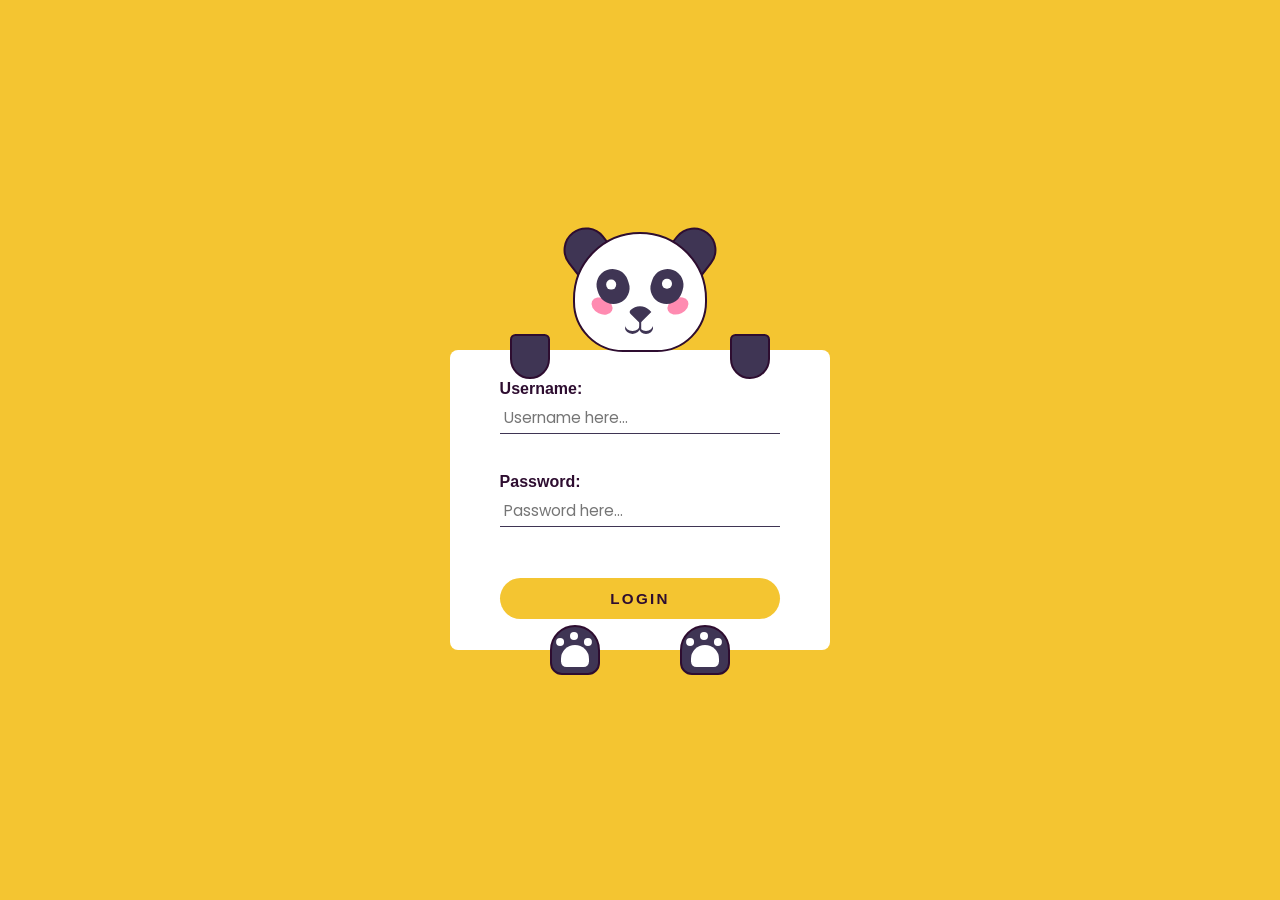
<file: login.html>
<!DOCTYPE html>
<html lang="en">
  <head>
    <meta name="viewport" content="width=device-width, initial-scale=1.0" />
    <title>Event Ease Login</title>
    <!-- Google Font -->
    <link
      href="https://fonts.googleapis.com/css2?family=Poppins:wght@400;600&display=swap"
      rel="stylesheet"
    />
    <!-- Stylesheet -->
    <link rel="stylesheet" href="style.css" />
  </head>
  <body>
    <div class="container">
      <form>
        <label for="username">Username:</label>
        <input type="text" id="username" placeholder="Username here..." /><br>
        <label for="password">Password:</label>
        <input type="password" id="password" placeholder="Password here..." /><br>
        <button>Login</button>
      </form>
      <div class="ear-l"></div>
      <div class="ear-r"></div>
      <div class="panda-face">
        <div class="blush-l"></div>
        <div class="blush-r"></div>
        <div class="eye-l">
          <div class="eyeball-l"></div>
        </div>
        <div class="eye-r">
          <div class="eyeball-r"></div>
        </div>
        <div class="nose"></div>
        <div class="mouth"></div>
      </div>
      <div class="hand-l"></div>
      <div class="hand-r"></div>
      <div class="paw-l"></div>
      <div class="paw-r"></div>
    </div>
    <!-- Script -->
    <script src="script.js"></script>
  </body>
</html>
</file>
<file: style.css>
* {
    padding: 0;
    margin: 0;
    box-sizing: border-box;
    font-family: "Poppins", sans-serif;
  }
  body {
    background-color: #f4c531;
  }
  .container {
    height: 31.25em;
    width: 31.25em;
    position: absolute;
    transform: translate(-50%, -50%);
    top: 50%;
    left: 50%;
  }
  form {
    width: 23.75em;
    height: 18.75em;
    background-color: #ffffff;
    position: absolute;
    transform: translate(-50%, -50%);
    top: calc(50% + 3.1em);
    left: 50%;
    padding: 0 3.1em;
    display: flex;
    flex-direction: column;
    justify-content: center;
    border-radius: 0.5em;
  }
  form label {
    display: block;
    margin-bottom: 0.2em;
    font-weight: 600;
    color: #2e0d30;
  }
  form input {
    font-size: 0.95em;
    font-weight: 400;
    color: #3f3554;
    padding: 0.3em;
    border: none;
    border-bottom: 0.12em solid #3f3554;
    outline: none;
  }
  form input:focus {
    border-color: #f4c531;
  }
  form input:not(:last-child) {
    margin-bottom: 0.9em;
  }
  form button {
    font-size: 0.95em;
    padding: 0.8em 0;
    border-radius: 2em;
    border: none;
    outline: none;
    background-color: #f4c531;
    color: #2e0d30;
    text-transform: uppercase;
    font-weight: 600;
    letter-spacing: 0.15em;
    margin-top: 0.8em;
  }
  .panda-face {
    height: 7.5em;
    width: 8.4em;
    background-color: #ffffff;
    border: 0.18em solid #2e0d30;
    border-radius: 7.5em 7.5em 5.62em 5.62em;
    position: absolute;
    top: 2em;
    margin: auto;
    left: 0;
    right: 0;
  }
  .ear-l,
  .ear-r {
    background-color: #3f3554;
    height: 2.5em;
    width: 2.81em;
    border: 0.18em solid #2e0d30;
    border-radius: 2.5em 2.5em 0 0;
    top: 1.75em;
    position: absolute;
  }
  .ear-l {
    transform: rotate(-38deg);
    left: 10.75em;
  }
  .ear-r {
    transform: rotate(38deg);
    right: 10.75em;
  }
  .blush-l,
  .blush-r {
    background-color: #ff8bb1;
    height: 1em;
    width: 1.37em;
    border-radius: 50%;
    position: absolute;
    top: 4em;
  }
  .blush-l {
    transform: rotate(25deg);
    left: 1em;
  }
  .blush-r {
    transform: rotate(-25deg);
    right: 1em;
  }
  .eye-l,
  .eye-r {
    background-color: #3f3554;
    height: 2.18em;
    width: 2em;
    border-radius: 2em;
    position: absolute;
    top: 2.18em;
  }
  .eye-l {
    left: 1.37em;
    transform: rotate(-20deg);
  }
  .eye-r {
    right: 1.37em;
    transform: rotate(20deg);
  }
  .eyeball-l,
  .eyeball-r {
    height: 0.6em;
    width: 0.6em;
    background-color: #ffffff;
    border-radius: 50%;
    position: absolute;
    left: 0.6em;
    top: 0.6em;
    transition: 1s all;
  }
  .eyeball-l {
    transform: rotate(20deg);
  }
  .eyeball-r {
    transform: rotate(-20deg);
  }
  .nose {
    height: 1em;
    width: 1em;
    background-color: #3f3554;
    position: absolute;
    top: 4.37em;
    margin: auto;
    left: 0;
    right: 0;
    border-radius: 1.2em 0 0 0.25em;
    transform: rotate(45deg);
  }
  .nose:before {
    content: "";
    position: absolute;
    background-color: #3f3554;
    height: 0.6em;
    width: 0.1em;
    transform: rotate(-45deg);
    top: 0.75em;
    left: 1em;
  }
  .mouth,
  .mouth:before {
    height: 0.75em;
    width: 0.93em;
    background-color: transparent;
    position: absolute;
    border-radius: 50%;
    box-shadow: 0 0.18em #3f3554;
  }
  .mouth {
    top: 5.31em;
    left: 3.12em;
  }
  .mouth:before {
    content: "";
    position: absolute;
    left: 0.87em;
  }
  .hand-l,
  .hand-r {
    background-color: #3f3554;
    height: 2.81em;
    width: 2.5em;
    border: 0.18em solid #2e0d30;
    border-radius: 0.6em 0.6em 2.18em 2.18em;
    transition: 1s all;
    position: absolute;
    top: 8.4em;
  }
  .hand-l {
    left: 7.5em;
  }
  .hand-r {
    right: 7.5em;
  }
  .paw-l,
  .paw-r {
    background-color: #3f3554;
    height: 3.12em;
    width: 3.12em;
    border: 0.18em solid #2e0d30;
    border-radius: 2.5em 2.5em 1.2em 1.2em;
    position: absolute;
    top: 26.56em;
  }
  .paw-l {
    left: 10em;
  }
  .paw-r {
    right: 10em;
  }
  .paw-l:before,
  .paw-r:before {
    position: absolute;
    content: "";
    background-color: #ffffff;
    height: 1.37em;
    width: 1.75em;
    top: 1.12em;
    left: 0.55em;
    border-radius: 1.56em 1.56em 0.6em 0.6em;
  }
  .paw-l:after,
  .paw-r:after {
    position: absolute;
    content: "";
    background-color: #ffffff;
    height: 0.5em;
    width: 0.5em;
    border-radius: 50%;
    top: 0.31em;
    left: 1.12em;
    box-shadow: 0.87em 0.37em #ffffff, -0.87em 0.37em #ffffff;
  }
  @media screen and (max-width: 500px) {
    .container {
      font-size: 14px;
    }
  }
</file>
